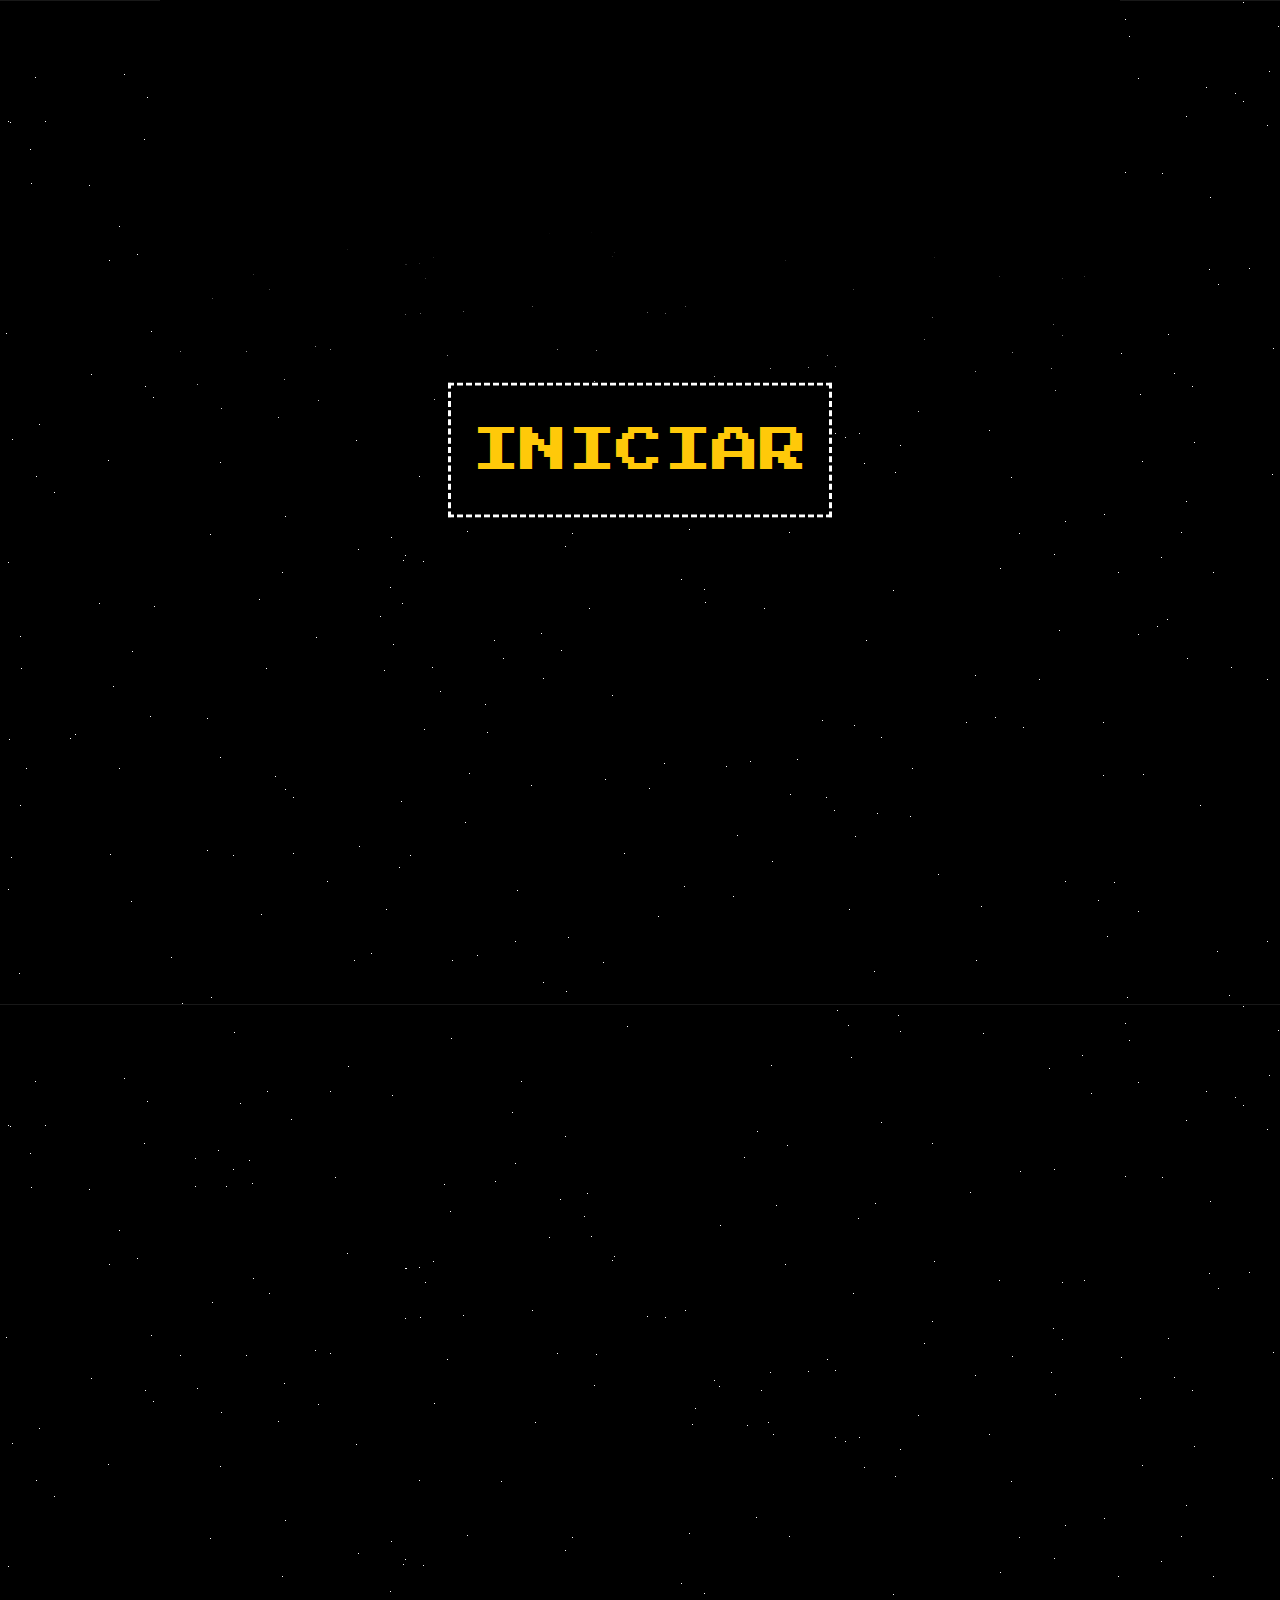
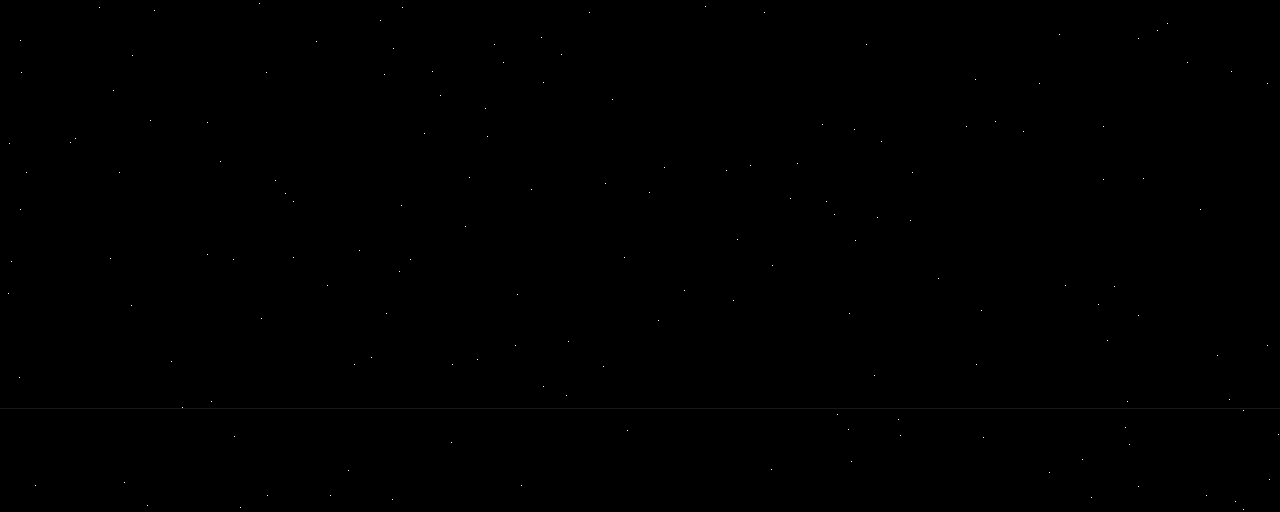
<file: src/index.html>
<!DOCTYPE html>
<html lang="es">

<head>
  <meta charset="UTF-8">
  <meta name="viewport" content="width=device-width, initial-scale=1.0">
  <script src="./scripts/intro.js"></script>
  <link rel="stylesheet" href="./styles/common-styles.css">
  <link rel="stylesheet" href="./styles/intro.css">
  <title>SWAPI APP</title>
</head>

<body>
  <button id="start" class="centered">INICIAR</button>
  <button id="skip-intro">Omitir Introducción</button>
  <section id="intro" class="centered">
    A long time ago in a galaxy far,<br>far away...
  </section>
  <section id="logo" class="centered">
    <img src="./res/images/logo.webp" />
  </section>
  <div id="wrapper">
    <div id="scroller">
      
    </div>
  </div>
</body>

</html>
</file>
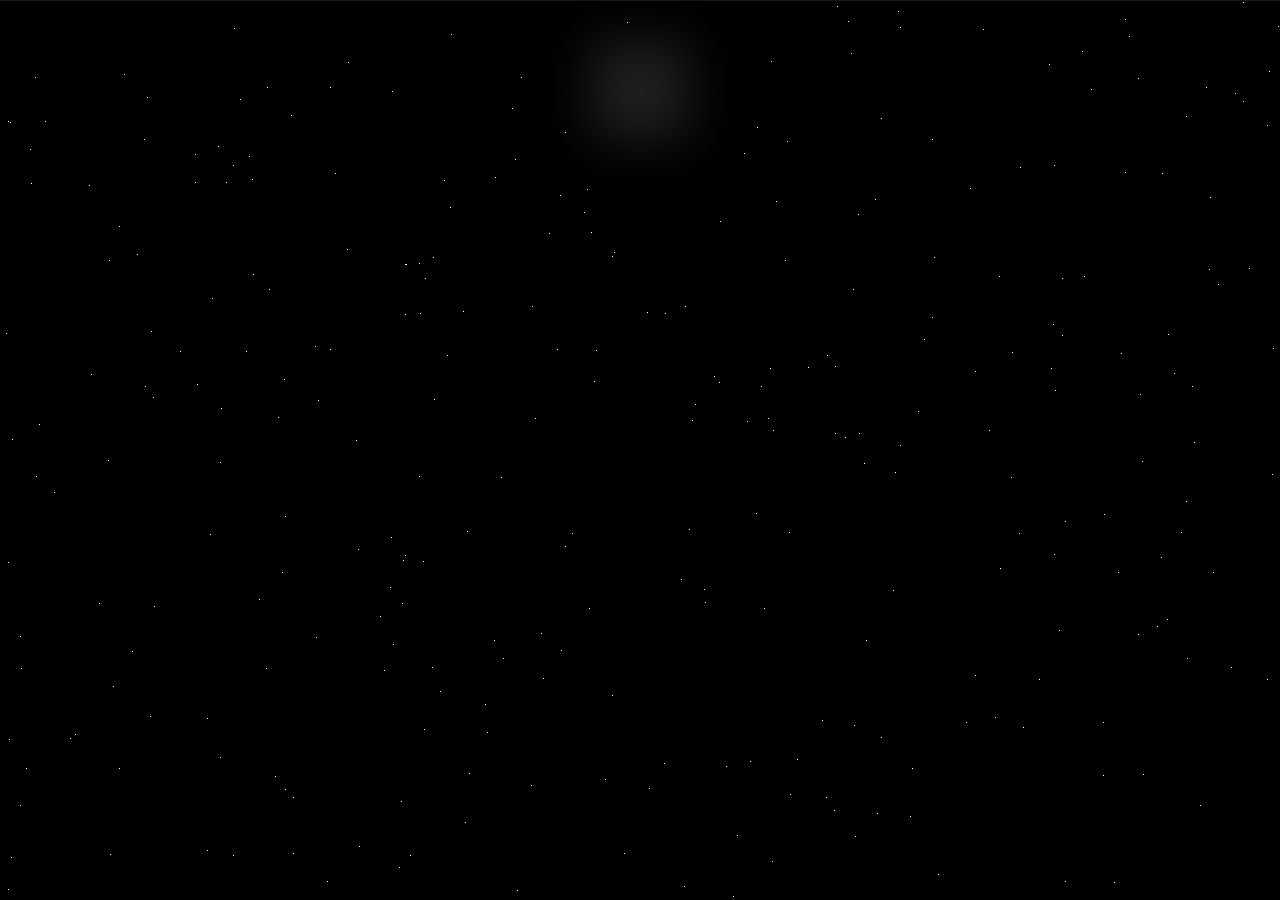
<file: src/pages/catalogo.html>
<!DOCTYPE html>
<html lang="es">

<head>
  <meta charset="UTF-8">
  <meta name="viewport" content="width=device-width, initial-scale=1.0">
  <script src="../scripts/catalogo.js"></script>
  <script src="../scripts/useAPI.js"></script>
  <link rel="stylesheet" href="../styles/common-styles.css">
  <link rel="stylesheet" href="../styles/catalogo.css">
  <title>Catálogo</title>
</head>

<body>
  <div class="container">
    <div class="slider-wrapper">
      <div class="slider"></div>
      <div class="slider-nav"></div>
    </div>
  </div>
</body>

</html>
</file>
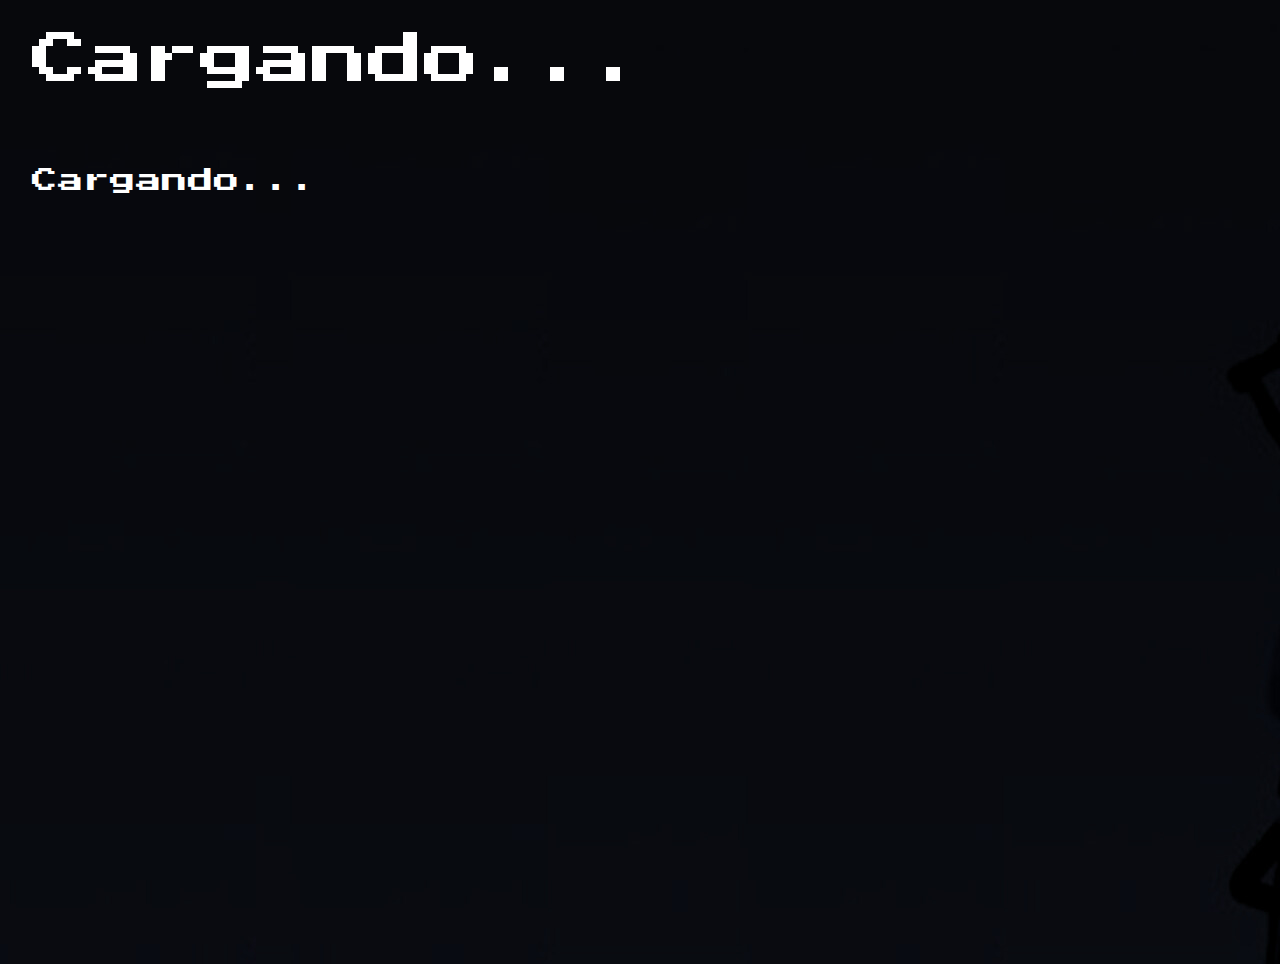
<file: src/pages/especie.html>
<!DOCTYPE html>
<html lang="es">

<head>
  <meta charset="UTF-8">
  <meta name="viewport" content="width=device-width, initial-scale=1.0">
  <script src="../scripts/especie.js"></script>
  <script src="../scripts/useAPI.js"></script>
  <link rel="stylesheet" href="../styles/common-styles.css">
  <link rel="stylesheet" href="../styles/card-info.css">
  <link rel="stylesheet" href="../styles/especie.css">
  <title>Especie</title>
</head>

<body>
  <div class="container"></div>
</body>
</file>
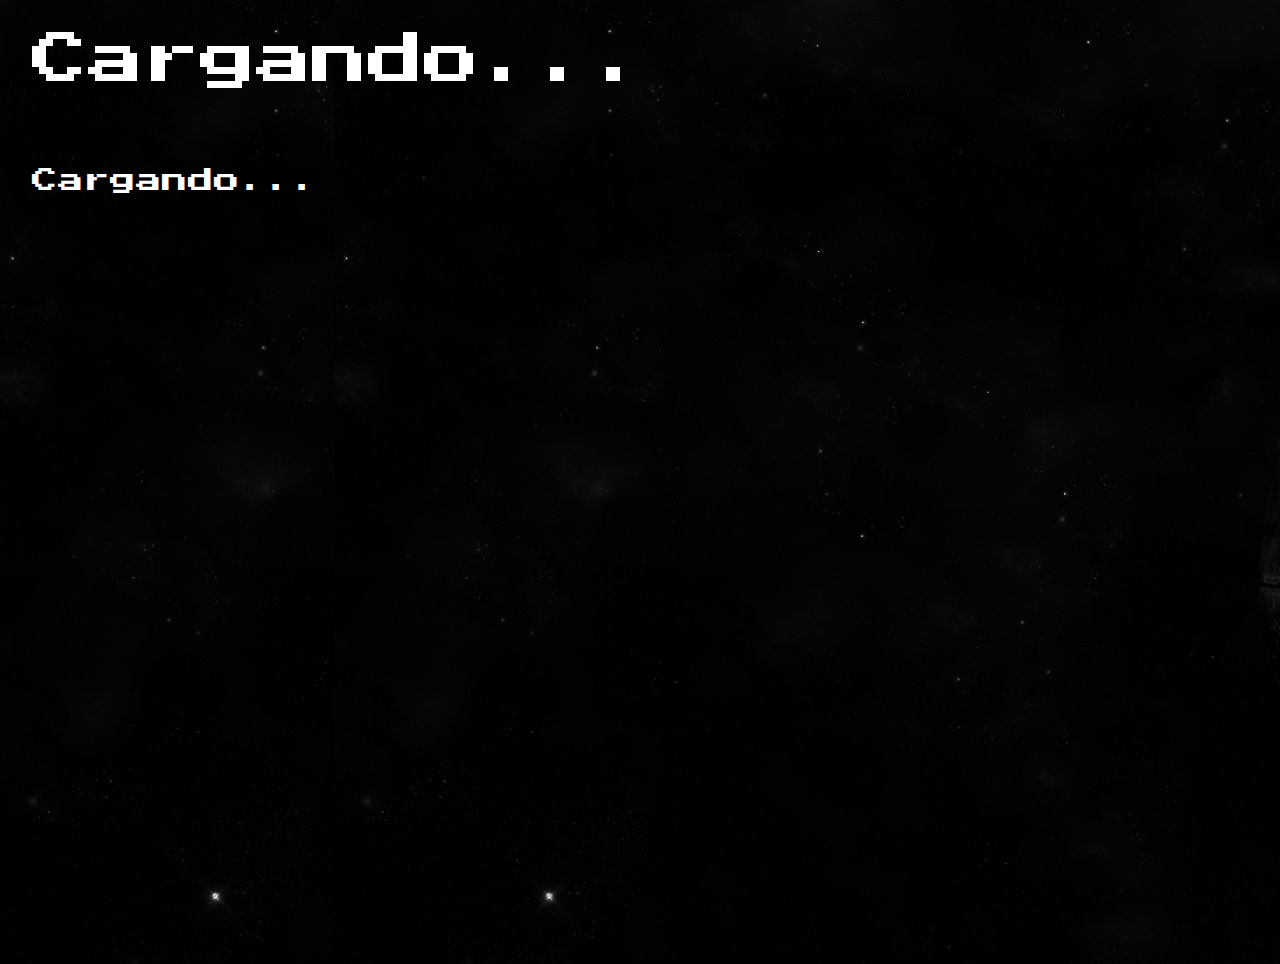
<file: src/pages/nave.html>
<!DOCTYPE html>
<html lang="es">

<head>
  <meta charset="UTF-8">
  <meta name="viewport" content="width=device-width, initial-scale=1.0">
  <script src="../scripts/nave.js"></script>
  <script src="../scripts/useAPI.js"></script>
  <link rel="stylesheet" href="../styles/common-styles.css">
  <link rel="stylesheet" href="../styles/nave.css">
  <link rel="stylesheet" href="../styles/card-info.css">
  <title>Nave</title>
</head>

<body>
  <div class="container"></div>
</body>
</file>
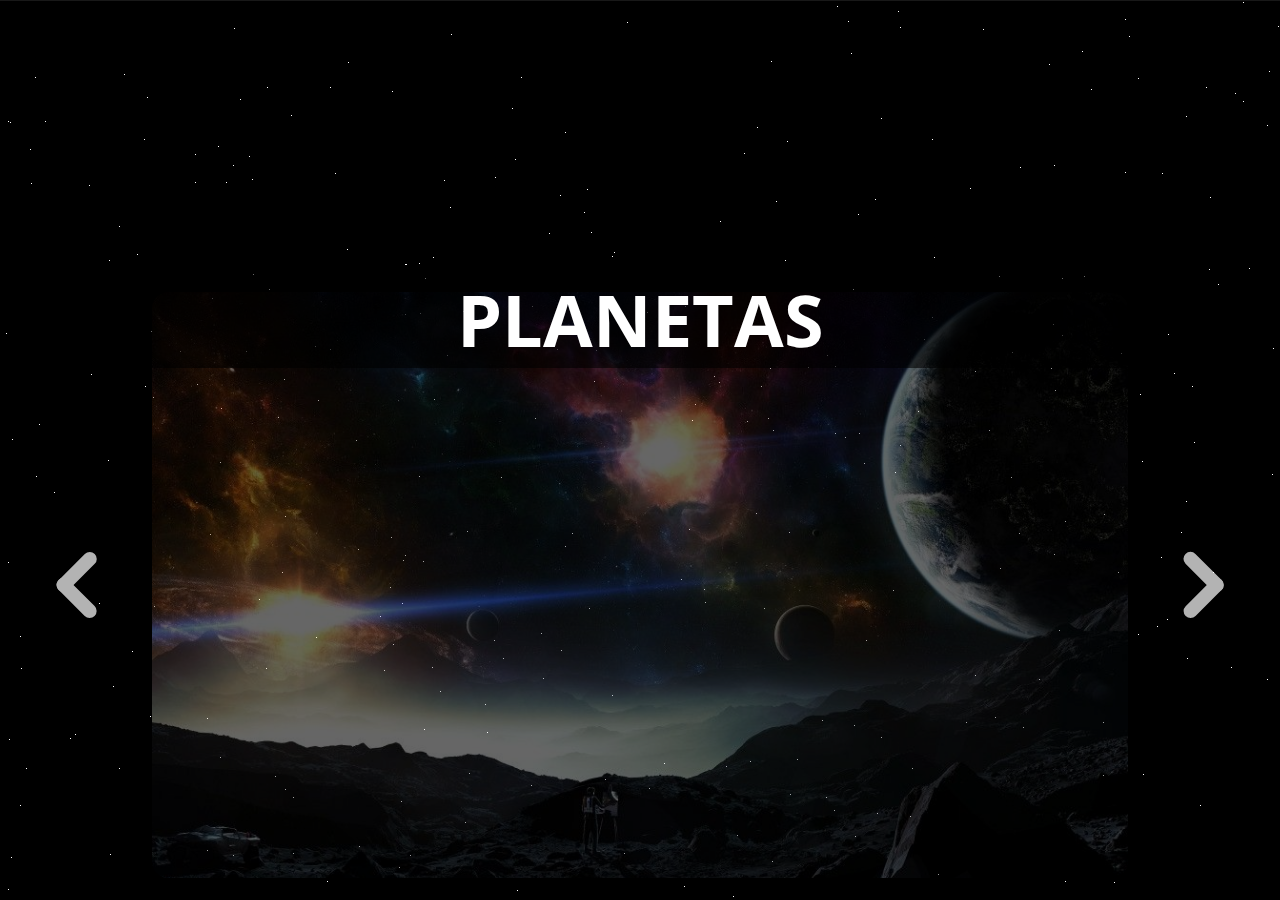
<file: src/pages/pelicula.html>
<!DOCTYPE html>
<html lang="es">

<head>
  <meta charset="UTF-8">
  <meta name="viewport" content="width=device-width, initial-scale=1.0">
  <script src="../scripts/pelicula.js"></script>
  <script src="../scripts/useAPI.js"></script>
  <link rel="stylesheet" href="../styles/common-styles.css">
  <link rel="stylesheet" href="../styles/pelicula.css">
  <title>Pelicula</title>
</head>

<body>
  <div class="container">
    <div id="generic-info"></div>
    <div class="slider-wrapper">
      <div class="arrow" id="left-arrow"></div>
      <div class="slider">
        <div class="slide" id="slide-1">
          <img src="../res/images/slides/planets.jpg">
          <div class="slide-info">
            <p class="info-title">PLANETAS</p>
            <ul class="info-content" id="planets-list"></ul>
          </div>
        </div>
        <div class="slide" id="slide-2">
          <img src="../res/images/slides/characters.jpg">
          <div class="slide-info">
            <p class="info-title">PERSONAJES</p>
            <ul class="info-content" id="characters-list"></ul>
          </div>
        </div>
        <div class="slide" id="slide-3">
          <img src="../res/images/slides/species.jpg">
          <div class="slide-info">
            <p class="info-title">ESPECIES</p>
            <ul class="info-content" id="species-list"></ul>
          </div>
        </div>
        <div class="slide" id="slide-4">
          <img src="../res/images/slides/vehicles.jpg">
          <div class="slide-info">
            <p class="info-title">VEHÍCULOS</p>
            <ul class="info-content" id="vehicles-list"></ul>
          </div>
        </div>
        <div class="slide" id="slide-5">
          <img src="../res/images/slides/starships.jpg">
          <div class="slide-info">
            <p class="info-title">NAVES</p>
            <ul class="info-content" id="starships-list"></ul>
          </div>
        </div>
      </div>
      <div class="arrow" id="right-arrow"></div>
    </div>
</body>

</html>
</file>
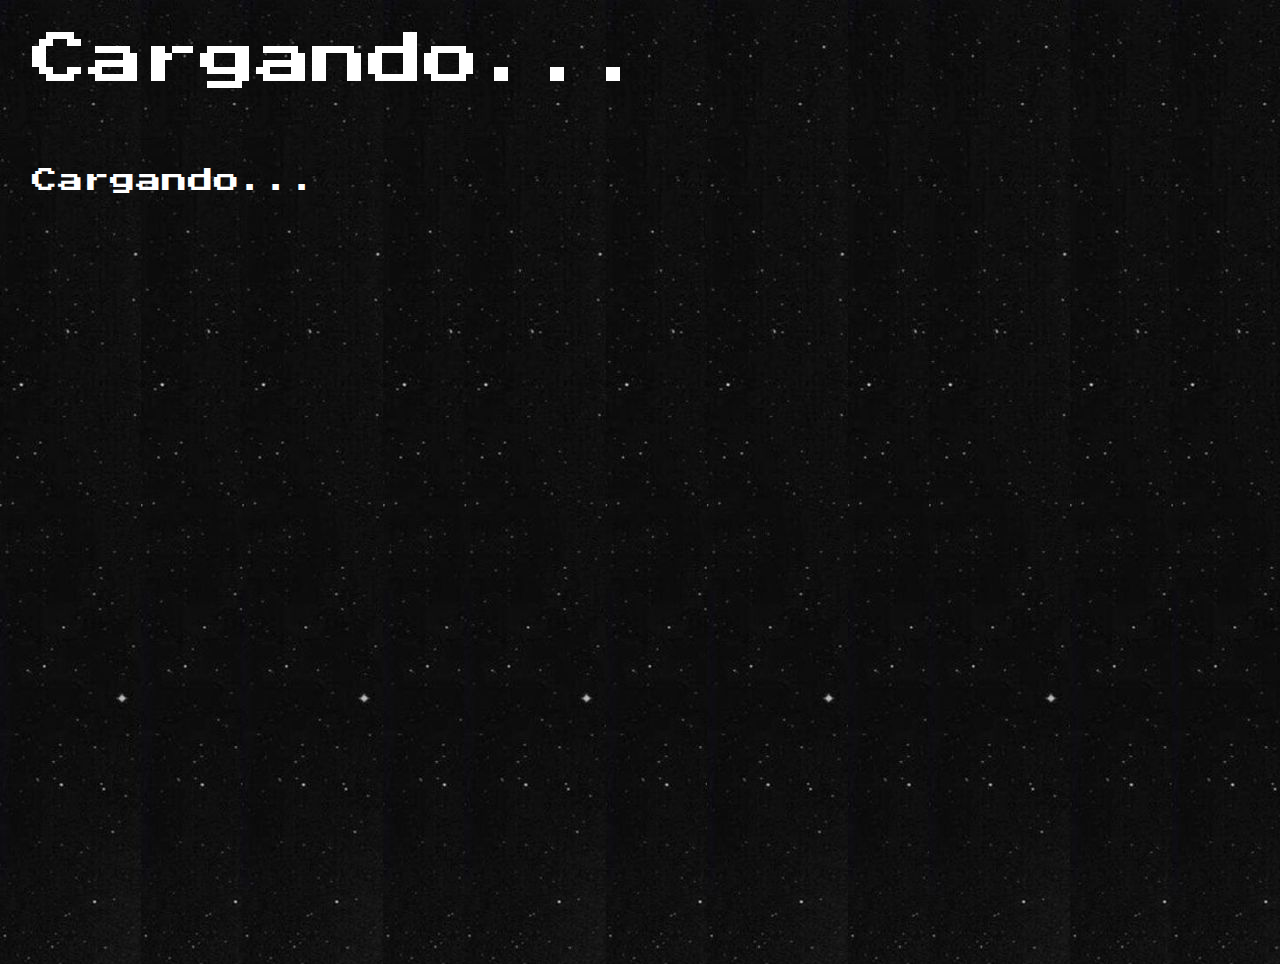
<file: src/pages/personaje.html>
<!DOCTYPE html>
<html lang="es">

<head>
  <meta charset="UTF-8">
  <meta name="viewport" content="width=device-width, initial-scale=1.0">
  <script src="../scripts/personaje.js"></script>
  <script src="../scripts/useAPI.js"></script>
  <link rel="stylesheet" href="../styles/common-styles.css">
  <link rel="stylesheet" href="../styles/card-info.css">
  <link rel="stylesheet" href="../styles/personaje.css">
  <title>Personaje</title>
</head>

<body>
  <div class="container"></div>
</body>
</file>
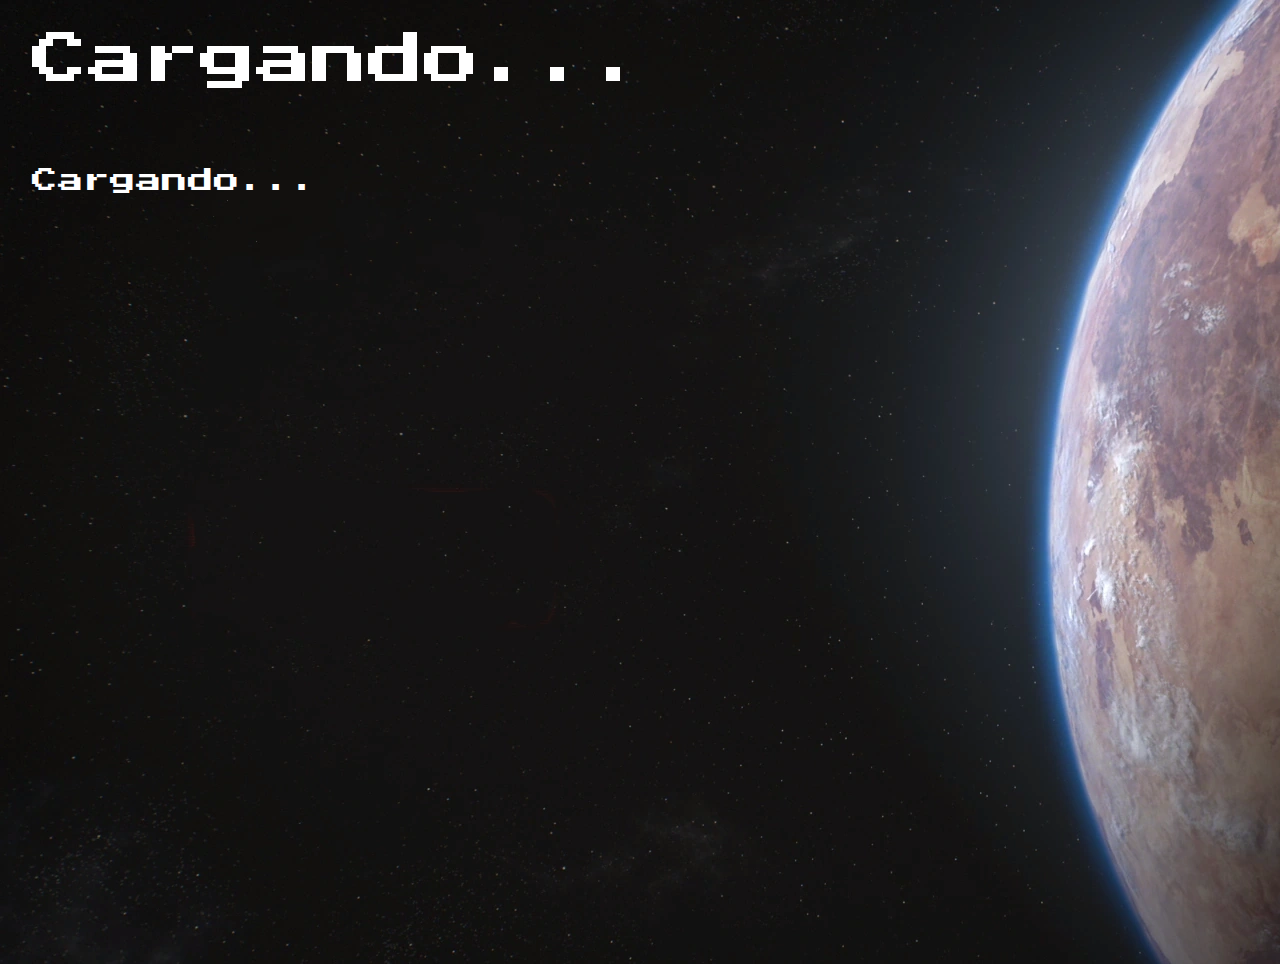
<file: src/pages/planeta.html>
<!DOCTYPE html>
<html lang="es">

<head>
  <meta charset="UTF-8">
  <meta name="viewport" content="width=device-width, initial-scale=1.0">
  <script src="../scripts/planeta.js"></script>
  <script src="../scripts/useAPI.js"></script>
  <link rel="stylesheet" href="../styles/common-styles.css">
  <link rel="stylesheet" href="../styles/planeta.css">
  <link rel="stylesheet" href="../styles/card-info.css">
  <title>Planeta</title>
</head>

<body>
  <div class="container"></div>
</body>
</file>
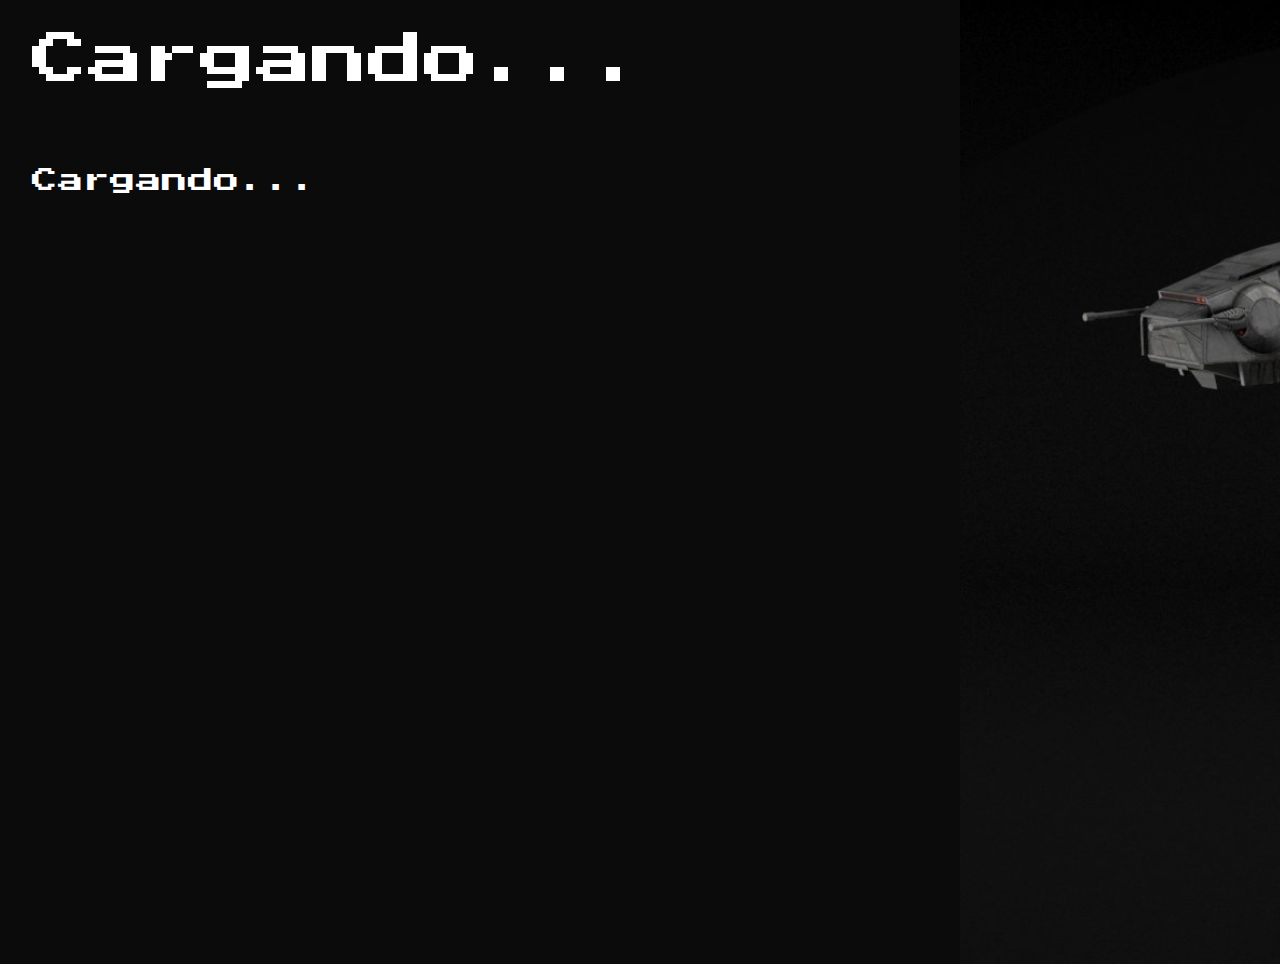
<file: src/pages/vehiculo.html>
<!DOCTYPE html>
<html lang="es">

<head>
  <meta charset="UTF-8">
  <meta name="viewport" content="width=device-width, initial-scale=1.0">
  <script src="../scripts/vehiculo.js"></script>
  <script src="../scripts/useAPI.js"></script>
  <link rel="stylesheet" href="../styles/common-styles.css">
  <link rel="stylesheet" href="../styles/vehiculo.css">
  <link rel="stylesheet" href="../styles/card-info.css">
  <title>Vehículo</title>
</head>

<body>
  <div class="container"></div>
</body>
</file>
<file: src/styles/common-styles.css>
@import url('https://fonts.googleapis.com/css?family=Open+Sans&display=swap');

* {
  margin: 0;
  padding: 0;
}

body {
  width: 100vw;
  height: 100vh;
  background-image: url('../res/images/background.png');
  color: white;
  overflow: hidden !important;
  font-family: 'Open Sans', sans-serif;
  font-size: 16px;
  animation: fadein 2s;
}

@keyframes fadein {
  from { opacity: 0}
  to   { opacity: 1}
}
</file>
<file: src/styles/intro.css>
@import url('https://fonts.googleapis.com/css2?family=Press+Start+2P&display=swap');

.centered {
  position: absolute;
  top: 50%;
  left: 50%;
  transform: translate(-50%, -50%);
}

#intro {
  z-index: 1;
  font-weight: 500;
  font-size: 2.5rem;
  color: blue;
  opacity: 0;
}

#intro.start-animation {
  animation: intro 6s ease-in-out;
}

@keyframes intro {
  0% {
    opacity: 0;
  }

  20% {
    opacity: 1;
  }

  90% {
    opacity: 1;
  }

  100% {
    opacity: 0;
  }
}

#logo {
  opacity: 0;
  z-index: 1;
}

#logo img {
  width: inherit;
}

#logo.start-animation {
  animation: logo 12.5s ease-out 7s;
}

@keyframes logo {
  0% {
    opacity: 1;
    transform: translate(-50%, -50%) scale(3.5);
  }

  80% {
    opacity: 1;
    transform: translate(-50%, -50%) scale(0.8);
  }

  100% {
    opacity: 0;
    transform: translate(-50%, -50%) scale(0.8);
  }
}

#skip-intro {
  position: absolute;
  top: 0;
  left: 0;
  margin: 1rem;
  padding: .3rem;
  opacity: 0;
  z-index: 1;
  font-family: 'Press Start 2P', sans-serif;
  font-size: small;
  color: #ffc909;
  background-color: #333;
  border: none;
}

#skip-intro:hover{
  cursor: pointer;
}

#skip-intro.start-animation {
  opacity: 1;
}

#start {
  z-index: 2;
  width: 30%;
  height: 15%;
  font-family: 'Press Start 2P', sans-serif;
  font-size: 3rem;
  border: .2rem dashed white;
  color: #ffc909;
  background-color: #000;
}

#start:hover{
  cursor: pointer;
}

#start.start-animation {
  animation: hide .5s ease-in-out forwards;
  cursor: none;
  pointer-events: none;
}

@keyframes hide {
  0%{
    opacity: 1;
  }
  100%{
    opacity: 0;
    
  }
}

p{
  text-align: center;
  line-height: 1.5em;
}

#wrapper {
  position: absolute;
  left: 50%;
  transform: translateX(-50%);
  display: flex;
  width: 70%;
  margin: 0 auto;
  perspective: 20rem;
}

#scroller {
  color: #ffc909;
  font-size: 2rem;
  font-weight: bold;
  text-align: justify;
  position: relative;
  opacity: 0;
}

#scroller.start-animation{
  animation: scroll 60s linear 14s;
}

@keyframes scroll {
	0%{ 
    top: 70%; 
    transform: translateZ(300px) rotateX(10deg); 
  }
  5%{
    opacity: 1;
  }
	100%{
    top: -1500px; 
    transform: translateZ(-250px) rotateX(10deg); 
    opacity: 1;
  }
}

body::after{
  content: '';
  position: fixed;
  top: 0;
  left: 50%;
  transform: translateX(-50%);
  width: 75%;
  height: 50%;
  background: linear-gradient(180deg, rgba(0,0,0,1) 50%, rgba(0,0,0,0) 100%);
}
</file>
<file: src/styles/catalogo.css>
.container{
  width: 100%;
  height: 100%;
  display: flex;
  justify-content: center;
  align-items: center;
}

.slider-wrapper{
  height: 80%;
  display: flex;
  flex-direction: column;
  justify-content: space-between;
  align-items: center;
}

.slider {
  display: flex;
  aspect-ratio: 1.99 / 3;
  overflow-x: auto;
  scroll-snap-type: x mandatory;
  scroll-behavior: smooth;
  border-radius: 1rem;
  -ms-overflow-style: none;
  scrollbar-width: none;
  box-shadow: 0 0 3.125rem 3.125rem rgba(255,255,255,0.12);
  transition: box-shadow ease 300ms;
}

.slider::-webkit-scrollbar {
	display: none;
}

.slider:hover{
  box-shadow: 0 3.125rem 1.875rem 1.563rem rgba(255,255,255,0.08);
}

.slider div {
  position: relative;
  flex: 1 0 100%;
  display: flex;
  aspect-ratio: 1.99 / 3;
  scroll-snap-align: start;
}

.slider div img {
  width: 100%;
  height: 100%;
  object-fit: cover;
  transition: all ease 300ms;
}

.slider div:hover img{
  transform: perspective(20rem) rotateX(10deg) translateY(-10%);
}

.slider div p{
  position: absolute;
  bottom: 0;
  left: 50%;
  width: 101%;
  height: 17rem;
  line-height: 17rem;
  font-size: 2rem;
  text-align: center;
  transform: translate(-50%, 100%);
  background-color: #000000ec;
  transition: opacity ease 300ms, transform ease 300ms;
  opacity: 0;
}

.slider div:hover p{
  opacity: .9;
  transform: translate(-50%,0);
  cursor: pointer;
}

.slider-nav{
  display: flex;
  align-items: end;
  column-gap: 1rem;
}

.slider-nav a{
  margin: 1rem 0;
  width: 1rem;
  height: 1rem;
  border-radius: 50%;
  background-color: #fff;
  opacity: 0.4;
  transition: opacity ease 250ms;
}

.slider-nav a:hover{
  opacity: 1;
}
</file>
<file: src/styles/card-info.css>
@import url('https://fonts.googleapis.com/css2?family=Press+Start+2P&display=swap');

body {
  font-family: 'Press Start 2P', sans-serif;
}

.container{
  width: 60%;
  height: 100%;
  padding: 2rem;
  color: #fff;
  display: flex;
  flex-direction: column;
  justify-content: flex-start;
  align-items: start;
  row-gap: 5rem;
}

#name{
  font-size: 3.5rem;
}

#info{
  font-size: 1.6rem;
  line-height: 1.6rem;
}
</file>
<file: src/styles/especie.css>
body{
  background-image: url('../res/images/wallpapers/specie.jpg');
}
</file>
<file: src/styles/nave.css>
body{
  background-image: url('../res/images/wallpapers/starship.jpg');
}
</file>
<file: src/styles/pelicula.css>
.container{
  width: 100%;
  height: 100%;
  display: flex;
  flex-direction: column  ;
  justify-content: space-between;
  align-items: center;
}

#generic-info{
  margin: 2rem;
  height: 30%;
  background-color: rgba(0, 0, 0, 0.4);
  opacity: 1;
  color: white;
}

#generic-info p{
  line-height: 1.8em;
  font-size: large;
}

.slider-wrapper{
  height: 70%;
  display: flex;
  column-gap: 1vw;
  justify-content: center;
  align-items: center;
}

.slider{
  height: 100%;
  display: flex;
  aspect-ratio: 5/3;
  overflow-x: auto;
  scroll-snap-type: x mandatory;
  scroll-behavior: smooth;
  border-radius: 1rem;
  -ms-overflow-style: none;
  scrollbar-width: none;
}

.slider::-webkit-scrollbar {
	display: none;
}

.slider > div {
  display: flex;
  justify-content: center;
  align-items: center;
  width: 100%;
  position: relative;
  flex: 1 0 100%;
  display: flex;
  aspect-ratio: 1.99 / 3;
  scroll-snap-align: start;
}

.slider > div img {
  width: 93%;
  height: 93%;
  object-fit: cover;
  transition: all ease 300ms;
  opacity: 0.4;
  border-radius: 1rem;
}

.slider > div:hover img{
  width: 100%;
  height: 100%;
}

#left-arrow, #right-arrow{
  width: 4vw;
  cursor: pointer;
}

.arrow{
  opacity: 0.7;
  transition: opacity 200ms ease-in-out;
}

.arrow:hover{
  opacity: 1;
}

.slide-info{
  width: 100%;
  height: 100%;
  position: absolute;
  display: flex;
  row-gap: 5%;
  flex-direction: column;
  justify-content: flex-start;
  align-items: center;
}

.slide-info .info-title{
  font-size: 4.5rem;
  font-weight: bold;
  width: 100%;
  text-align: center;
  background-color: rgba(0, 0, 0, 0.6);
}

.slide-info .info-content{
  width: 100%;
  list-style: none;
  opacity: 0;
  padding: 0;
  display: flex;
  row-gap: 1rem;
  flex-wrap: wrap;
  transition: opacity 300ms ease;
}

.slide-info .info-content li{
  display: inline-block;
  width: 33.3%;
  box-sizing: border-box;
}

.slide-info .info-content li a{
  display: inline-block;
  width: 100%;
  text-align: center;
  text-decoration: none;
  text-transform: capitalize;
  font-size: xx-large;
  font-weight: bold;
  color: #fff;
}

.slider > div:hover .slide-info .info-content{
  opacity: 1;
}

#left-arrow::before {
  content: '';
  display: block;
  width: 4vw;
  height: 1.1vw;
  background-color: #fff;
  border-radius: 1rem;
  -webkit-transform: rotate(135deg);
      -ms-transform: rotate(135deg);
          transform: rotate(135deg);
}

#left-arrow::after {
  content: '';
  display: block;
  width: 4vw;
  height: 1.1vw;
  margin-top: 1vw;
  background-color: #fff;
  border-radius: 1rem;
  -webkit-transform: rotate(45deg);
      -ms-transform: rotate(45deg);
          transform: rotate(45deg);
}

#right-arrow::before {
  content: '';
  display: block;
  width: 4vw;
  height: 1.1vw;
  background-color: #fff;
  border-radius: 1rem;
  -webkit-transform: rotate(45deg);
      -ms-transform: rotate(45deg);
          transform: rotate(45deg);
}

#right-arrow::after {
  content: '';
  display: block;
  width: 4vw;
  height: 1.1vw;
  margin-top: 1vw;
  background-color: #fff;
  border-radius: 1rem;
  -webkit-transform: rotate(135deg);
      -ms-transform: rotate(135deg);
          transform: rotate(135deg);
}
</file>
<file: src/styles/personaje.css>
body{
  background-image: url('../res/images/wallpapers/character.jpg');
}
</file>
<file: src/styles/planeta.css>
body{
  background-image: url('../res/images/wallpapers/planet.jpg');
}
</file>
<file: src/styles/vehiculo.css>
body{
  background-image: url('../res/images/wallpapers/vehicle.jpg');
}
</file>
